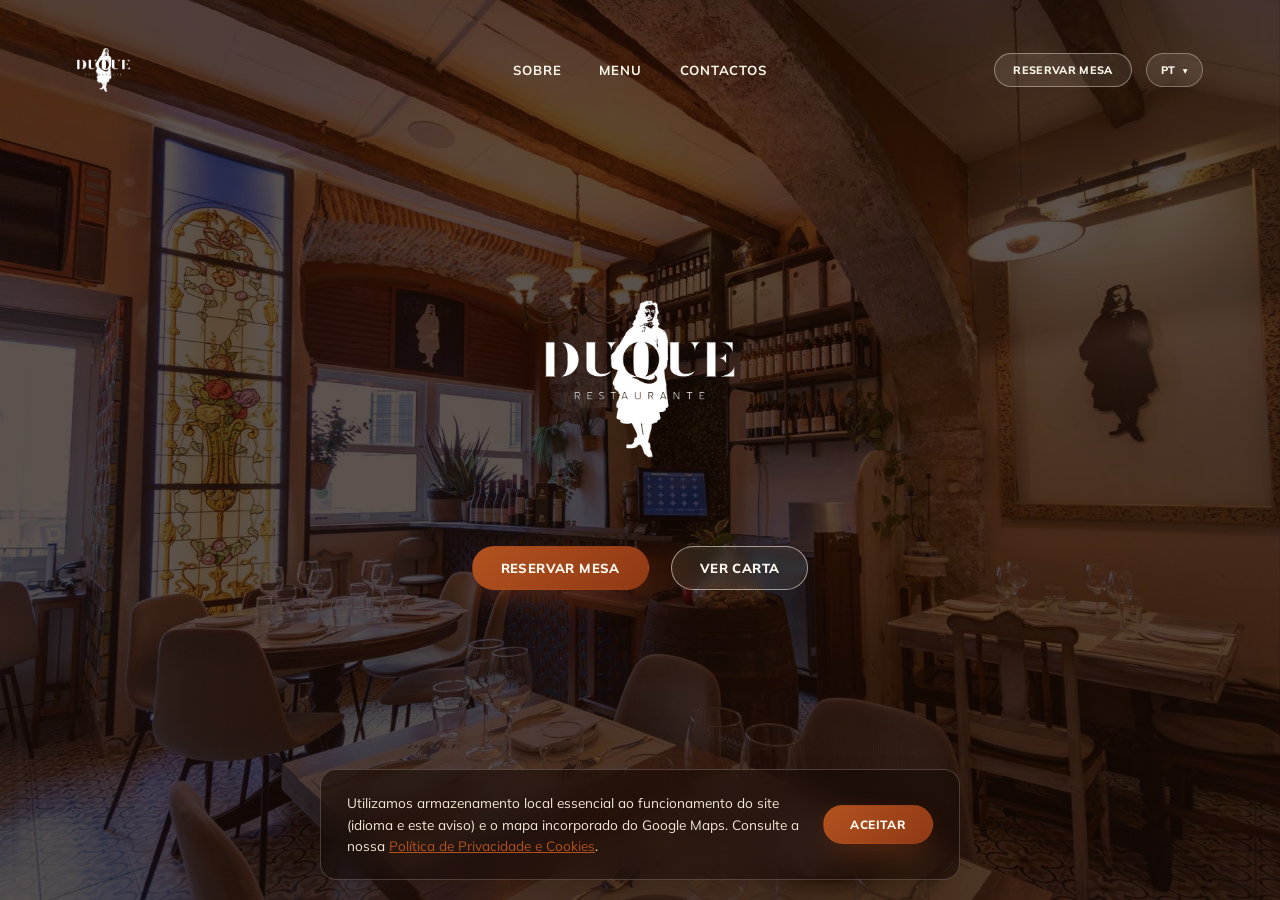
<file: SITE DUQUE (publicar)/index.html>
<!DOCTYPE html>
<html lang="pt">
<head>
<meta charset="UTF-8">
<meta name="viewport" content="width=device-width, initial-scale=1.0">
<meta name="theme-color" content="#221007">
<title>Restaurante Duque — Traditional Portuguese Restaurant in Central Lisbon</title>
<meta name="description" content="Restaurante Duque is a traditional Portuguese restaurant in the historic center of Lisbon, steps from Largo do Carmo and Chiado. Authentic Portuguese and Mediterranean cuisine, generous petiscos and great value for money in a cozy atmosphere — a top choice among restaurants in Lisbon for visitors and locals alike.">
<link rel="canonical" href="https://www.duquerestaurante.com/">
<link rel="alternate" hreflang="pt" href="https://www.duquerestaurante.com/">
<link rel="alternate" hreflang="en" href="https://www.duquerestaurante.com/">
<link rel="alternate" hreflang="x-default" href="https://www.duquerestaurante.com/">
<meta property="og:type" content="website">
<meta property="og:site_name" content="Restaurante Duque">
<meta property="og:title" content="Restaurante Duque — Traditional Portuguese Restaurant in Central Lisbon">
<meta property="og:description" content="Restaurante Duque is a traditional Portuguese restaurant in the historic center of Lisbon, steps from Largo do Carmo and Chiado. Authentic Portuguese and Mediterranean cuisine, generous petiscos and great value for money in a cozy atmosphere — a top choice among restaurants in Lisbon for visitors and locals alike.">
<meta property="og:url" content="https://www.duquerestaurante.com/">
<meta property="og:image" content="https://www.duquerestaurante.com/assets/img/bg-main.jpg">
<meta property="og:image:width" content="2400">
<meta property="og:image:height" content="1600">
<meta property="og:locale" content="pt_PT">
<meta property="og:locale:alternate" content="en_US">
<meta name="twitter:card" content="summary_large_image">
<meta name="twitter:title" content="Restaurante Duque — Traditional Portuguese Restaurant in Central Lisbon">
<meta name="twitter:description" content="Restaurante Duque is a traditional Portuguese restaurant in the historic center of Lisbon, steps from Largo do Carmo and Chiado. Authentic Portuguese and Mediterranean cuisine, generous petiscos and great value for money in a cozy atmosphere.">
<meta name="twitter:image" content="https://www.duquerestaurante.com/assets/img/bg-main.jpg">
<link rel="icon" type="image/x-icon" href="assets/img/favicon.ico">
<link rel="icon" type="image/png" sizes="16x16" href="assets/img/favicon-16.png">
<link rel="icon" type="image/png" sizes="32x32" href="assets/img/favicon-32.png">
<link rel="apple-touch-icon" sizes="180x180" href="assets/img/favicon-180.png">
<link rel="preload" as="image" href="assets/img/bg-main.jpg" media="(min-width:761px) and (orientation:landscape), (min-width:1025px)">
<link rel="preload" as="image" href="assets/img/bg-main-mobile.jpg" media="(max-width:760px), (min-width:761px) and (max-width:1024px) and (orientation:portrait)">
<link rel="preconnect" href="https://fonts.googleapis.com">
<link rel="preconnect" href="https://fonts.gstatic.com" crossorigin>
<link href="https://fonts.googleapis.com/css2?family=Playfair+Display:ital,wght@0,500;0,600;0,700;1,500&family=Mulish:wght@400;500;600;700;800&display=swap" rel="stylesheet">
<link rel="stylesheet" href="assets/css/style.css?v=134">
<script type="application/ld+json">
{
  "@context": "https://schema.org",
  "@type": "Restaurant",
  "name": "Restaurante Duque",
  "description": "Restaurante Duque is a traditional Portuguese restaurant in the historic center of Lisbon, near Largo do Carmo and Chiado. The menu features authentic Portuguese and Mediterranean cuisine, petiscos and traditional dishes, known for great value for money in a cozy, welcoming atmosphere.",
  "image": "https://www.duquerestaurante.com/assets/img/bg-main.jpg",
  "url": "https://www.duquerestaurante.com/",
  "telephone": "+351213428579",
  "priceRange": "€€",
  "servesCuisine": ["Portuguese", "Mediterranean", "European"],
  "address": {
    "@type": "PostalAddress",
    "streetAddress": "Rua do Duque, n.os 9 e 33",
    "addressLocality": "Lisboa",
    "postalCode": "1200-158",
    "addressCountry": "PT"
  },
  "geo": {
    "@type": "GeoCoordinates",
    "latitude": 38.7127422,
    "longitude": -9.1410089
  },
  "menu": "https://www.duquerestaurante.com/carta-entradas.html",
  "acceptsReservations": "True"
}
</script>
<script type="application/ld+json">
{
  "@context": "https://schema.org",
  "@type": "FAQPage",
  "mainEntity": [
    {
      "@type": "Question",
      "name": "Where is Restaurante Duque located?",
      "acceptedAnswer": {
        "@type": "Answer",
        "text": "Restaurante Duque is located in the historic center of Lisbon, on Rua do Duque, just steps from Largo do Carmo and Chiado — one of the most central and walkable areas of the city."
      }
    },
    {
      "@type": "Question",
      "name": "What type of food does Restaurante Duque serve?",
      "acceptedAnswer": {
        "@type": "Answer",
        "text": "Restaurante Duque serves traditional Portuguese cuisine with Mediterranean influences, including petiscos (Portuguese sharing plates), main courses with meat and fish, and traditional desserts."
      }
    },
    {
      "@type": "Question",
      "name": "Is Restaurante Duque a good value restaurant in Lisbon?",
      "acceptedAnswer": {
        "@type": "Answer",
        "text": "Yes. Restaurante Duque is known among visitors and locals for offering great value for money, with generous portions of authentic Portuguese food at accessible prices in the center of Lisbon."
      }
    },
    {
      "@type": "Question",
      "name": "Does Restaurante Duque accept reservations?",
      "acceptedAnswer": {
        "@type": "Answer",
        "text": "Yes, reservations at Restaurante Duque can be made directly through the restaurant's website or by phone at +351 213 428 579."
      }
    }
  ]
}
</script>
</head>
<body>

<div class="site-bg" aria-hidden="true"></div>

<header class="topbar" id="topbar">
  <div class="topbar__inner">
    <a href="#hero" class="topbar__logo">
      <img src="assets/img/logo-white.png" alt="Restaurante Duque">
    </a>

    <nav class="topbar__nav" id="siteNav">
      <a href="#sobre" data-i18n="nav_sobre">Sobre</a>
      <a href="carta-entradas.html" data-i18n="nav_menu">Menu</a>
      <a href="#reservas" data-i18n="nav_contactos">Contactos</a>
    </nav>

    <div class="topbar__actions">
      <a href="https://reservation.dish.co/widget/hydra-98e1fd00-d6b3-11ec-90c2-99620520130c" class="btn btn--pill topbar__cta" data-i18n="btn_reservar">
        Reservar mesa
      </a>
      <div class="lang-switch" id="langSwitch">
        <button type="button" class="lang-switch__toggle" id="langToggle" aria-haspopup="true" aria-expanded="false">
          <span id="langCurrent">PT</span>
          <span class="lang-switch__chevron">&#9662;</span>
        </button>
        <ul class="lang-switch__menu" id="langMenu">
          <li><button type="button" class="lang-switch__option" data-lang="pt">Português</button></li>
          <li><button type="button" class="lang-switch__option" data-lang="en">English</button></li>
          <li><button type="button" class="lang-switch__option" data-lang="fr">Français</button></li>
          <li><button type="button" class="lang-switch__option" data-lang="es">Español</button></li>
          <li><button type="button" class="lang-switch__option" data-lang="it">Italiano</button></li>
        </ul>
      </div>
    </div>

    <button class="nav-toggle" id="navToggle" aria-label="Abrir menu" aria-expanded="false">
      <span></span><span></span><span></span>
    </button>
  </div>
</header>

<main class="snap" id="snapContainer">

  <!-- SECÇÃO 1 — HERO -->
  <section id="hero" class="section section--hero">
    <div class="section__overlay"></div>
    <div class="hero__content">
      <img class="hero__logo" src="assets/img/logo-white.png" alt="Restaurante Duque — Restaurante">
      <div class="hero__actions">
        <a href="https://reservation.dish.co/widget/hydra-98e1fd00-d6b3-11ec-90c2-99620520130c" class="btn btn--primary">
          <span data-i18n="btn_reservar">Reservar mesa</span>
        </a>
        <a href="carta-entradas.html" class="btn btn--ghost">
          <span data-i18n="btn_ver_carta">Ver carta</span>
        </a>
      </div>
    </div>
  </section>

  <!-- SECÇÃO 2 — SOBRE + PORTFÓLIO -->
  <section id="sobre" class="section section--sobre">
    <div class="section__overlay"></div>
    <div class="sobre__grid">

      <div class="sobre__card">
        <img class="sobre__logo" src="assets/img/logo.png" alt="Restaurante Duque">
        <div class="sobre__body">
          <h2 class="sobre__title" data-i18n="sobre_title">Sobre Nós</h2>
          <p class="sobre__text" data-i18n="sobre_text">
            No coração de Lisboa, a poucos passos do Largo do Carmo, o Duque é um restaurante
            acolhedor onde a tradição portuguesa se encontra com os sabores mediterrânicos. Entre
            pratos principais e uma seleção de petiscos para partilhar, cada refeição é um convite
            a desfrutar. Visite-nos na Rua do Duque, n.os 9 e 33.
          </p>
        </div>
      </div>

      <div class="sobre__slider" id="portfolioSlider">
        <div class="sobre__slider-viewport" id="sliderViewport">
          <div class="slider__track" id="sliderTrack">
            <div class="slider__slide" style="background-image:url('assets/img/gallery-1.jpg')"></div>
            <div class="slider__slide" style="background-image:url('assets/img/gallery-2.jpg')"></div>
            <div class="slider__slide" style="background-image:url('assets/img/gallery-3.jpg')"></div>
            <div class="slider__slide" style="background-image:url('assets/img/gallery-4.jpg')"></div>
            <div class="slider__slide" style="background-image:url('assets/img/gallery-5.jpg')"></div>
            <div class="slider__slide" style="background-image:url('assets/img/gallery-6.jpg')"></div>
            <div class="slider__slide" style="background-image:url('assets/img/gallery-7.jpg')"></div>
            <div class="slider__slide" style="background-image:url('assets/img/gallery-8.jpg')"></div>
          </div>
        </div>
        <button class="slider__arrow slider__arrow--prev" id="sliderPrev" aria-label="Foto anterior">&#10094;</button>
        <button class="slider__arrow slider__arrow--next" id="sliderNext" aria-label="Foto seguinte">&#10095;</button>
        <div class="slider__dots" id="sliderDots"></div>
      </div>

    </div>
  </section>

  <!-- SECÇÃO 3 — 3 CARTÕES FLUTUANTES -->
  <section id="menu" class="section section--menu">
    <div class="section__overlay"></div>
    <div class="cards-shell" id="cardsShell">
      <div class="cards-viewport" id="cardsViewport">
        <div class="cards" id="cardsTrack">

          <div class="card card--float" style="background-image:url('assets/img/card-entradas.jpg?v=2')">
            <div class="card__overlay">
              <div class="card__text">
                <h3 class="card__title" data-i18n="card1_title">Entradas e Petiscos</h3>
                <p class="card__desc" data-i18n="card1_desc">Sabores tradicionais para partilhar</p>
              </div>
              <a href="carta-entradas.html" class="btn btn--primary btn--sm" data-i18n="btn_ver_carta">Ver carta</a>
            </div>
          </div>

          <div class="card card--float" style="background-image:url('assets/img/card-pratos.jpg?v=2')">
            <div class="card__overlay">
              <div class="card__text">
                <h3 class="card__title" data-i18n="card3_title">Pratos Principais</h3>
                <p class="card__desc" data-i18n="card3_desc">Receitas portuguesas feitas com carinho</p>
              </div>
              <a href="carta-pratos.html" class="btn btn--primary btn--sm" data-i18n="btn_ver_carta">Ver carta</a>
            </div>
          </div>

        </div>
      </div>
      <button class="cards__arrow cards__arrow--prev" id="cardsPrev" aria-label="Cartão anterior">&#10094;</button>
      <button class="cards__arrow cards__arrow--next" id="cardsNext" aria-label="Cartão seguinte">&#10095;</button>
    </div>
  </section>

  <!-- SECÇÃO 4 — FEEDBACKS -->
  <section id="feedbacks" class="section section--feedbacks">
    <div class="section__overlay"></div>
    <h2 class="section__title section__title--onimage" data-i18n="feedbacks_title">Feedbacks</h2>

    <button class="t-arrow t-arrow--prev" id="tPrev" aria-label="Feedback anterior">&#10094;</button>
    <button class="t-arrow t-arrow--next" id="tNext" aria-label="Feedback seguinte">&#10095;</button>

    <div class="testimonials" id="testimonials">
      <div class="t-viewport" id="tViewport">
        <div class="t-track" id="tTrack">
          <figure class="testimonial">
            <div class="testimonial__stars">★★★★★</div>
            <blockquote data-i18n="testimonial1">Um lugar encantador na zona alta de Lisboa; espaço original,
              bonito e limpo, com comida tradicional, saborosa e muito económica. Excelente atendimento e uma
              ótima relação custo-benefício.</blockquote>
          </figure>

          <figure class="testimonial">
            <div class="testimonial__stars">★★★★★</div>
            <blockquote data-i18n="testimonial2">Excelente restaurante. Serviço e comida excelente, com porções
              incríveis pelo preço justo. O ambiente é ótimo e a decoração é original. Vamos voltar!</blockquote>
          </figure>

          <figure class="testimonial">
            <div class="testimonial__stars">★★★★★</div>
            <blockquote data-i18n="testimonial3">Um restaurante português com um menu variado, comida deliciosa,
              um serviço e ambiente excecionais. Se procuras algo acessível e com comida portuguesa, este
              restaurante é uma ótima opção.</blockquote>
          </figure>

          <figure class="testimonial">
            <div class="testimonial__stars">★★★★★</div>
            <blockquote data-i18n="testimonial4">O restaurante possui um interior bonito e uma atmosfera
              acolhedora, tornando-o perfeito para um jantar tranquilo.</blockquote>
          </figure>

          <figure class="testimonial">
            <div class="testimonial__stars">★★★★★</div>
            <blockquote data-i18n="testimonial5">Um restaurante português com cardápio variado, comida deliciosa
              e atendimento e ambiente excecionais.</blockquote>
          </figure>
        </div>
      </div>
    </div>
  </section>

  <!-- SECÇÃO 5 — RESERVAS -->
  <section id="reservas" class="section section--reservas">
    <div class="section__overlay"></div>
    <div class="reservas__panel reservas__grid">

      <div class="reservas__left">
        <div class="reservas__intro">
          <h2 data-i18n="reservas_title">Reserve a Sua Mesa</h2>
        </div>

        <div class="reservas__info">
          <ul>
            <li><strong data-i18n="info_morada_label">Morada</strong><br><span data-i18n="info_morada_value">Rua do Duque, n.os 9 e 33<br>1200-158 Lisboa</span></li>
            <li><strong data-i18n="info_contacto_label">Contacto</strong><br><a href="tel:+351213428579">+351 213 428 579</a><br><span class="reservas__note" data-i18n="info_contacto_note">(Rede Móvel Nacional)</span></li>
            <li><strong data-i18n="info_localizacao_label">Localização</strong><br><span data-i18n="info_localizacao_value">Próximo do Largo do Carmo</span></li>
          </ul>
        </div>

        <div class="reservas__social">
          <a href="https://www.instagram.com/restauranteduquelisboa/" class="reservas__social-link" target="_blank" rel="noopener" aria-label="Instagram">
            <svg viewBox="0 0 24 24" fill="currentColor" aria-hidden="true"><path d="M12 2.2c3.2 0 3.6 0 4.9.07 1.2.06 2 .25 2.4.42.6.24 1 .53 1.5 1a4 4 0 0 1 1 1.5c.17.4.36 1.2.42 2.4.06 1.3.07 1.7.07 4.9s-.01 3.6-.07 4.9c-.06 1.2-.25 2-.42 2.4a4 4 0 0 1-1 1.5 4 4 0 0 1-1.5 1c-.4.17-1.2.36-2.4.42-1.3.06-1.7.07-4.9.07s-3.6-.01-4.9-.07c-1.2-.06-2-.25-2.4-.42a4 4 0 0 1-1.5-1 4 4 0 0 1-1-1.5c-.17-.4-.36-1.2-.42-2.4C2.2 15.6 2.2 15.2 2.2 12s.01-3.6.07-4.9c.06-1.2.25-2 .42-2.4a4 4 0 0 1 1-1.5 4 4 0 0 1 1.5-1c.4-.17 1.2-.36 2.4-.42C8.4 2.2 8.8 2.2 12 2.2zm0 1.8c-3.14 0-3.5.01-4.75.07-1 .05-1.5.2-1.86.34-.47.18-.8.4-1.15.75-.35.35-.57.68-.75 1.15-.14.36-.3.87-.34 1.86C3.1 8.5 3.1 8.86 3.1 12s0 3.5.07 4.75c.05 1 .2 1.5.34 1.86.18.47.4.8.75 1.15.35.35.68.57 1.15.75.36.14.87.3 1.86.34C8.5 20.9 8.86 20.9 12 20.9s3.5 0 4.75-.07c1-.05 1.5-.2 1.86-.34.47-.18.8-.4 1.15-.75.35-.35.57-.68.75-1.15.14-.36.3-.87.34-1.86.06-1.25.07-1.61.07-4.75s0-3.5-.07-4.75c-.05-1-.2-1.5-.34-1.86a3 3 0 0 0-.75-1.15 3 3 0 0 0-1.15-.75c-.36-.14-.87-.3-1.86-.34C15.5 3.1 15.14 3.1 12 3.1v.9zM12 7a5 5 0 1 1 0 10 5 5 0 0 1 0-10zm0 1.8a3.2 3.2 0 1 0 0 6.4 3.2 3.2 0 0 0 0-6.4zm5.2-2.6a1.2 1.2 0 1 1 0 2.4 1.2 1.2 0 0 1 0-2.4z"/></svg>
          </a>
          <a href="https://web.facebook.com/restauranteduquelisboa" class="reservas__social-link" target="_blank" rel="noopener" aria-label="Facebook">
            <svg viewBox="0 0 24 24" fill="currentColor" aria-hidden="true"><path d="M13.5 21v-7.6h2.55l.38-2.96h-2.93V8.55c0-.86.24-1.44 1.47-1.44h1.57V4.46A21 21 0 0 0 14.3 4.3c-2.24 0-3.78 1.37-3.78 3.87v2.17H8v2.96h2.52V21h3z"/></svg>
          </a>
        </div>

        <a href="https://reservation.dish.co/widget/hydra-98e1fd00-d6b3-11ec-90c2-99620520130c" class="btn btn--primary reservas__cta">
          <span data-i18n="btn_reservar_agora">Reservar agora</span>
        </a>
      </div>

      <div class="reservas__map">
        <iframe
          class="reservas__map-iframe"
          title="Localização do Restaurante Duque"
          src="https://www.google.com/maps/embed?pb=!1m18!1m12!1m3!1d194.5762111671069!2d-9.14120401894709!3d38.712771999904156!2m3!1f0!2f0!3f0!3m2!1i1024!2i768!4f13.1!3m3!1m2!1s0xd19347f5b748717%3A0x54384ce86dbceb9c!2sDuque!5e0!3m2!1spt-PT!2spt!4v1789569395152!5m2!1spt-PT!2spt"
          loading="lazy"
          referrerpolicy="no-referrer-when-downgrade">
        </iframe>
        <a
          class="reservas__map-static"
          href="https://www.google.com/maps/place/Duque/@38.7127422,-9.1410089,17z/data=!3m1!4b1!4m6!3m5!1s0xd19347f5b748717:0x54384ce86dbceb9c!8m2!3d38.7127422!4d-9.1410089"
          target="_blank" rel="noopener">
          <svg viewBox="0 0 24 24" fill="currentColor" aria-hidden="true"><path d="M12 2C7.86 2 4.5 5.36 4.5 9.5c0 5.5 7.5 12.5 7.5 12.5s7.5-7 7.5-12.5C19.5 5.36 16.14 2 12 2zm0 10.25a2.75 2.75 0 1 1 0-5.5 2.75 2.75 0 0 1 0 5.5z"/></svg>
          <span data-i18n="map_ver_google">Ver localização no Google Maps</span>
        </a>
      </div>

    </div>
  </section>

  <!-- RODAPÉ -->
  <footer class="site-footer" id="siteFooter">
    <div class="section__overlay"></div>
    <img class="site-footer__logo" src="assets/img/logo-white.png" alt="Restaurante Duque">
    <p class="site-footer__copy">&copy; 2026 Restaurante Duque &middot; Cozinha Tradicional Portuguesa. Todos os direitos reservados.</p>
    <a href="privacidade.html" class="site-footer__link">Política de Privacidade e Cookies</a>
  </footer>

</main>

<div class="cookie-banner" id="cookieBanner">
  <p class="cookie-banner__text">
    Utilizamos armazenamento local essencial ao funcionamento do site (idioma e este aviso) e o
    mapa incorporado do Google Maps. Consulte a nossa
    <a href="privacidade.html">Política de Privacidade e Cookies</a>.
  </p>
  <button type="button" class="btn btn--primary cookie-banner__btn" id="cookieAccept">Aceitar</button>
</div>

<script src="assets/js/i18n.js?v=8"></script>
<script src="assets/js/main.js?v=19"></script>
<script src="assets/js/cookie-consent.js?v=2"></script>
</body>
</html>
</file>
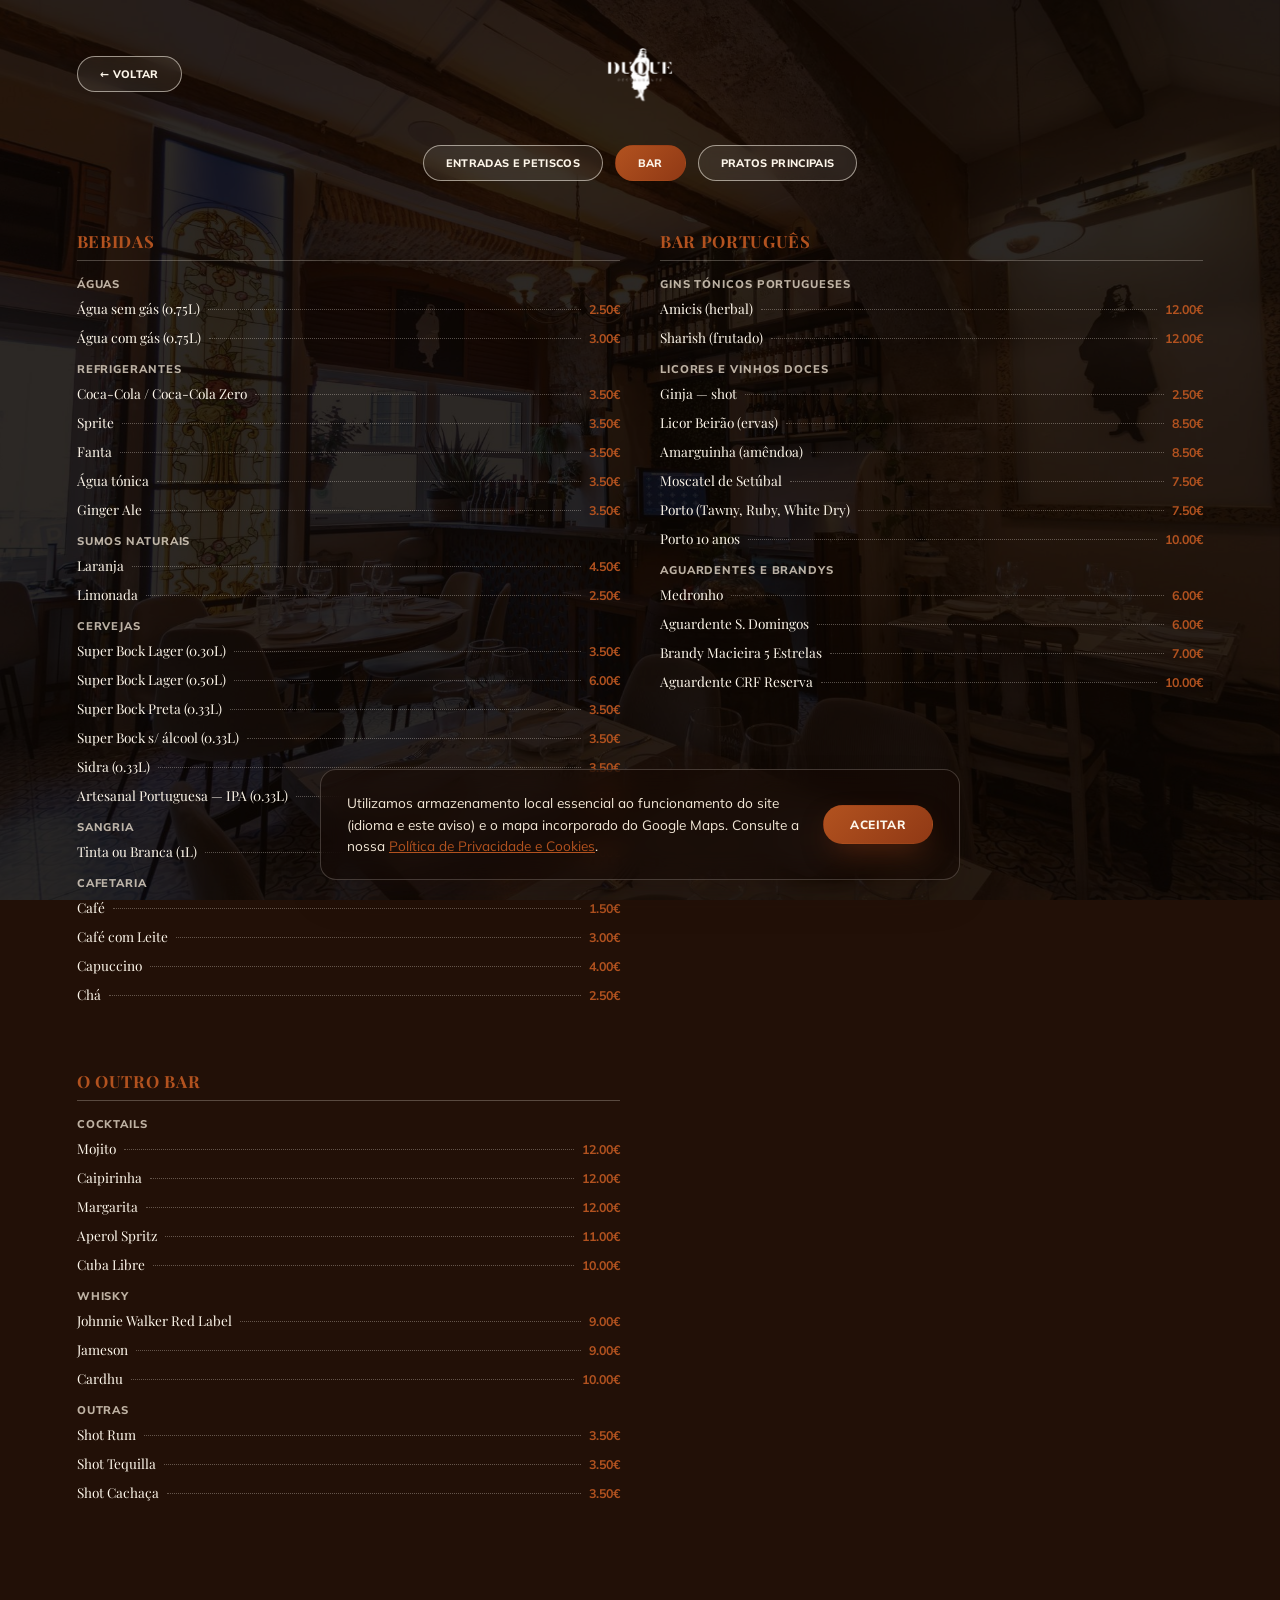
<file: SITE DUQUE (publicar)/carta-bar.html>
<!DOCTYPE html>
<html lang="pt">
<head>
<meta charset="UTF-8">
<meta name="viewport" content="width=device-width, initial-scale=1.0">
<meta name="theme-color" content="#221007">
<title>Restaurante Duque — Bar</title>
<meta name="description" content="Carta do bar do Restaurante Duque em Lisboa — bebidas, bar português e o outro bar.">
<link rel="canonical" href="https://www.duquerestaurante.com/carta-bar.html">
<meta property="og:type" content="website">
<meta property="og:site_name" content="Restaurante Duque">
<meta property="og:title" content="Restaurante Duque — Bar">
<meta property="og:description" content="Carta do bar do Restaurante Duque em Lisboa — bebidas, bar português e o outro bar.">
<meta property="og:url" content="https://www.duquerestaurante.com/carta-bar.html">
<meta property="og:image" content="https://www.duquerestaurante.com/assets/img/bg-main.jpg">
<meta property="og:image:width" content="2400">
<meta property="og:image:height" content="1600">
<meta property="og:locale" content="pt_PT">
<meta name="twitter:card" content="summary_large_image">
<meta name="twitter:title" content="Restaurante Duque — Bar">
<meta name="twitter:description" content="Carta do bar do Restaurante Duque em Lisboa — bebidas, bar português e o outro bar.">
<meta name="twitter:image" content="https://www.duquerestaurante.com/assets/img/bg-main.jpg">
<link rel="icon" type="image/x-icon" href="assets/img/favicon.ico">
<link rel="icon" type="image/png" sizes="16x16" href="assets/img/favicon-16.png">
<link rel="icon" type="image/png" sizes="32x32" href="assets/img/favicon-32.png">
<link rel="apple-touch-icon" sizes="180x180" href="assets/img/favicon-180.png">
<link rel="preload" as="image" href="assets/img/bg-main.jpg" media="(min-width:761px) and (orientation:landscape), (min-width:1025px)">
<link rel="preload" as="image" href="assets/img/bg-main-mobile.jpg" media="(max-width:760px), (min-width:761px) and (max-width:1024px) and (orientation:portrait)">
<link rel="preconnect" href="https://fonts.googleapis.com">
<link rel="preconnect" href="https://fonts.gstatic.com" crossorigin>
<link href="https://fonts.googleapis.com/css2?family=Playfair+Display:ital,wght@0,500;0,600;0,700;1,500&family=Mulish:wght@400;500;600;700;800&display=swap" rel="stylesheet">
<link rel="stylesheet" href="assets/css/style.css?v=134">
<link rel="stylesheet" href="assets/css/carta.css?v=28">
</head>
<body>

<div class="site-bg" aria-hidden="true"></div>
<div class="carta-overlay"></div>

<div class="carta-hero" id="cartaHero">
  <div class="carta-hero__row">
    <a href="index.html" class="carta-back btn btn--ghost" aria-label="Voltar ao início">&#8592; Voltar</a>
    <a href="index.html#hero">
      <img class="carta-hero__logo" src="assets/img/logo-white.png" alt="Restaurante Duque">
    </a>
  </div>
  <nav class="carta-jumpnav" id="cartaJumpNav"></nav>
</div>

<main>
  <div class="carta-content" id="cartaContent"></div>
</main>

<div class="cookie-banner" id="cookieBanner">
  <p class="cookie-banner__text">
    Utilizamos armazenamento local essencial ao funcionamento do site (idioma e este aviso) e o
    mapa incorporado do Google Maps. Consulte a nossa
    <a href="privacidade.html">Política de Privacidade e Cookies</a>.
  </p>
  <button type="button" class="btn btn--primary cookie-banner__btn" id="cookieAccept">Aceitar</button>
</div>

<script>window.CARTA_DIVISION_INDEX = 1;</script>
<script src="assets/js/carta-data.js?v=2"></script>
<script src="assets/js/carta.js?v=9"></script>
<script src="assets/js/cookie-consent.js?v=2"></script>
</body>
</html>
</file>
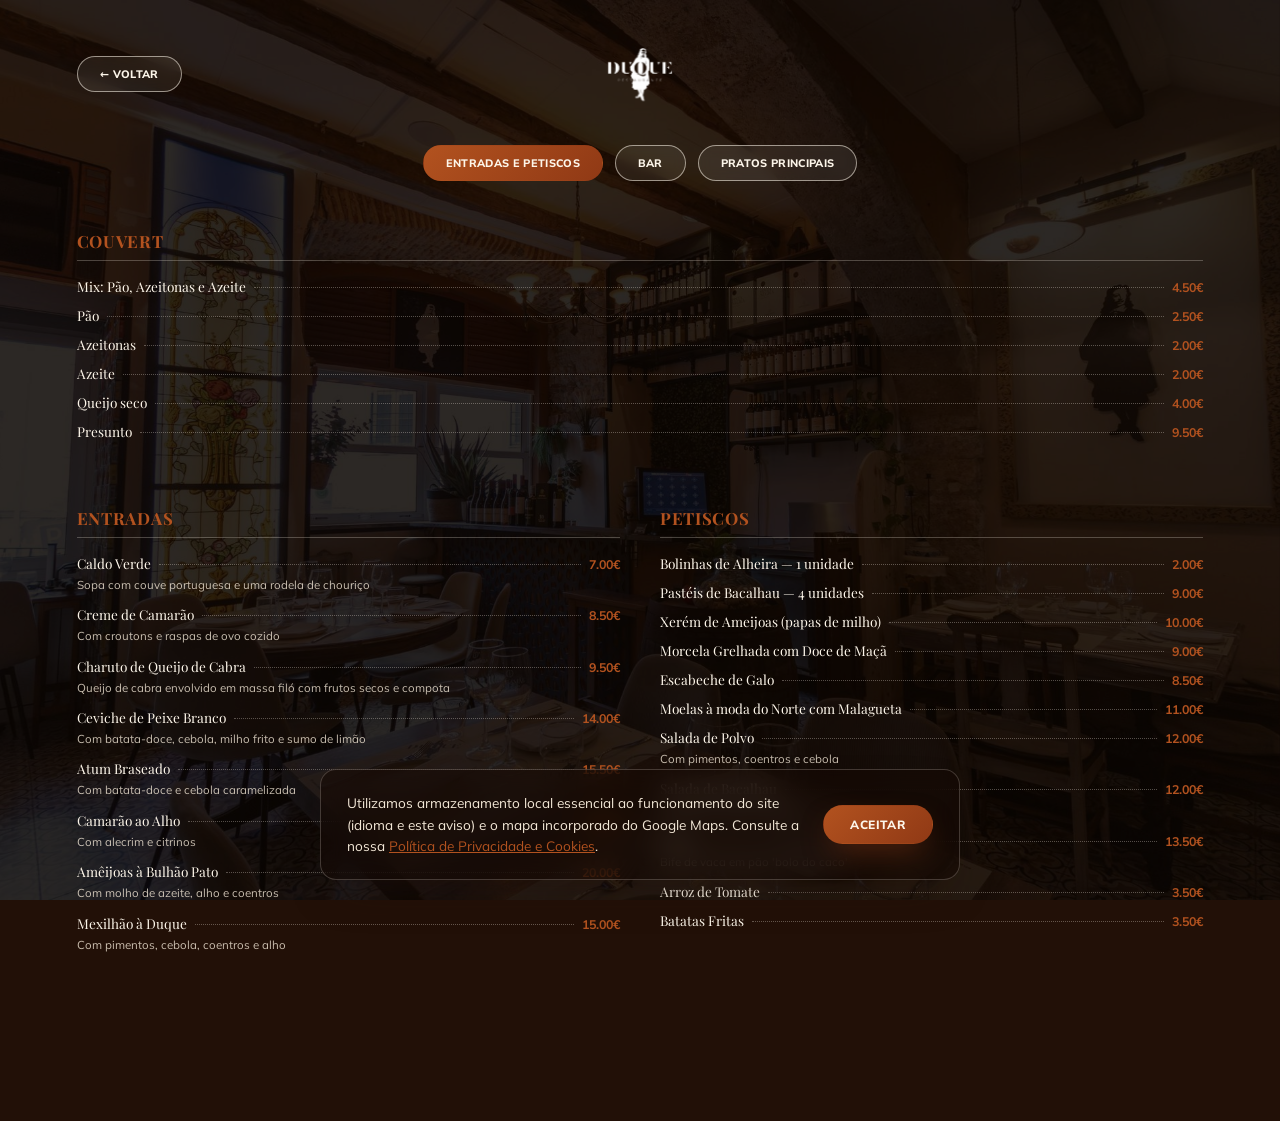
<file: SITE DUQUE (publicar)/carta-entradas.html>
<!DOCTYPE html>
<html lang="pt">
<head>
<meta charset="UTF-8">
<meta name="viewport" content="width=device-width, initial-scale=1.0">
<meta name="theme-color" content="#221007">
<title>Restaurante Duque — Entradas e Petiscos</title>
<meta name="description" content="Entradas, couvert e petiscos do Restaurante Duque em Lisboa.">
<link rel="canonical" href="https://www.duquerestaurante.com/carta-entradas.html">
<meta property="og:type" content="website">
<meta property="og:site_name" content="Restaurante Duque">
<meta property="og:title" content="Restaurante Duque — Entradas e Petiscos">
<meta property="og:description" content="Entradas, couvert e petiscos do Restaurante Duque em Lisboa.">
<meta property="og:url" content="https://www.duquerestaurante.com/carta-entradas.html">
<meta property="og:image" content="https://www.duquerestaurante.com/assets/img/bg-main.jpg">
<meta property="og:image:width" content="2400">
<meta property="og:image:height" content="1600">
<meta property="og:locale" content="pt_PT">
<meta name="twitter:card" content="summary_large_image">
<meta name="twitter:title" content="Restaurante Duque — Entradas e Petiscos">
<meta name="twitter:description" content="Entradas, couvert e petiscos do Restaurante Duque em Lisboa.">
<meta name="twitter:image" content="https://www.duquerestaurante.com/assets/img/bg-main.jpg">
<link rel="icon" type="image/x-icon" href="assets/img/favicon.ico">
<link rel="icon" type="image/png" sizes="16x16" href="assets/img/favicon-16.png">
<link rel="icon" type="image/png" sizes="32x32" href="assets/img/favicon-32.png">
<link rel="apple-touch-icon" sizes="180x180" href="assets/img/favicon-180.png">
<link rel="preload" as="image" href="assets/img/bg-main.jpg" media="(min-width:761px) and (orientation:landscape), (min-width:1025px)">
<link rel="preload" as="image" href="assets/img/bg-main-mobile.jpg" media="(max-width:760px), (min-width:761px) and (max-width:1024px) and (orientation:portrait)">
<link rel="preconnect" href="https://fonts.googleapis.com">
<link rel="preconnect" href="https://fonts.gstatic.com" crossorigin>
<link href="https://fonts.googleapis.com/css2?family=Playfair+Display:ital,wght@0,500;0,600;0,700;1,500&family=Mulish:wght@400;500;600;700;800&display=swap" rel="stylesheet">
<link rel="stylesheet" href="assets/css/style.css?v=134">
<link rel="stylesheet" href="assets/css/carta.css?v=28">
</head>
<body>

<div class="site-bg" aria-hidden="true"></div>
<div class="carta-overlay"></div>

<div class="carta-hero" id="cartaHero">
  <div class="carta-hero__row">
    <a href="index.html" class="carta-back btn btn--ghost" aria-label="Voltar ao início">&#8592; Voltar</a>
    <a href="index.html#hero">
      <img class="carta-hero__logo" src="assets/img/logo-white.png" alt="Restaurante Duque">
    </a>
  </div>
  <nav class="carta-jumpnav" id="cartaJumpNav"></nav>
</div>

<main>
  <div class="carta-content" id="cartaContent"></div>
</main>

<div class="cookie-banner" id="cookieBanner">
  <p class="cookie-banner__text">
    Utilizamos armazenamento local essencial ao funcionamento do site (idioma e este aviso) e o
    mapa incorporado do Google Maps. Consulte a nossa
    <a href="privacidade.html">Política de Privacidade e Cookies</a>.
  </p>
  <button type="button" class="btn btn--primary cookie-banner__btn" id="cookieAccept">Aceitar</button>
</div>

<script>window.CARTA_DIVISION_INDEX = 0;</script>
<script src="assets/js/carta-data.js?v=2"></script>
<script src="assets/js/carta.js?v=9"></script>
<script src="assets/js/cookie-consent.js?v=2"></script>
</body>
</html>
</file>
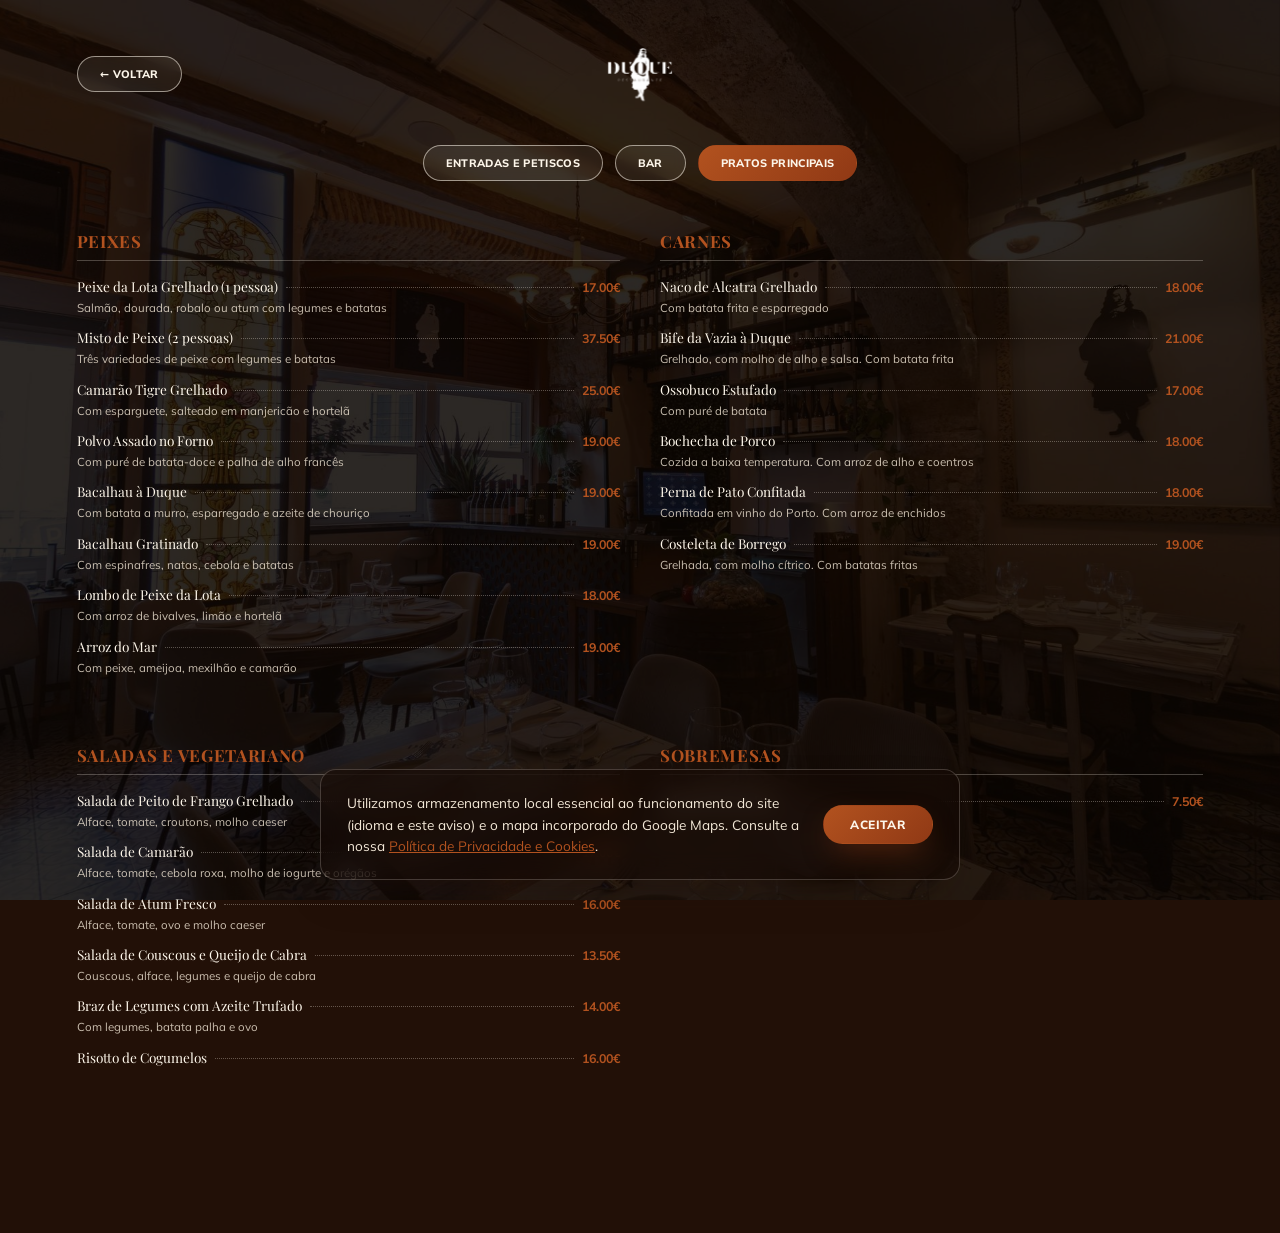
<file: SITE DUQUE (publicar)/carta-pratos.html>
<!DOCTYPE html>
<html lang="pt">
<head>
<meta charset="UTF-8">
<meta name="viewport" content="width=device-width, initial-scale=1.0">
<meta name="theme-color" content="#221007">
<title>Restaurante Duque — Pratos Principais</title>
<meta name="description" content="Pratos principais do Restaurante Duque em Lisboa — carnes, peixes, saladas, vegetariano e sobremesas.">
<link rel="canonical" href="https://www.duquerestaurante.com/carta-pratos.html">
<meta property="og:type" content="website">
<meta property="og:site_name" content="Restaurante Duque">
<meta property="og:title" content="Restaurante Duque — Pratos Principais">
<meta property="og:description" content="Pratos principais do Restaurante Duque em Lisboa — carnes, peixes, saladas, vegetariano e sobremesas.">
<meta property="og:url" content="https://www.duquerestaurante.com/carta-pratos.html">
<meta property="og:image" content="https://www.duquerestaurante.com/assets/img/bg-main.jpg">
<meta property="og:image:width" content="2400">
<meta property="og:image:height" content="1600">
<meta property="og:locale" content="pt_PT">
<meta name="twitter:card" content="summary_large_image">
<meta name="twitter:title" content="Restaurante Duque — Pratos Principais">
<meta name="twitter:description" content="Pratos principais do Restaurante Duque em Lisboa — carnes, peixes, saladas, vegetariano e sobremesas.">
<meta name="twitter:image" content="https://www.duquerestaurante.com/assets/img/bg-main.jpg">
<link rel="icon" type="image/x-icon" href="assets/img/favicon.ico">
<link rel="icon" type="image/png" sizes="16x16" href="assets/img/favicon-16.png">
<link rel="icon" type="image/png" sizes="32x32" href="assets/img/favicon-32.png">
<link rel="apple-touch-icon" sizes="180x180" href="assets/img/favicon-180.png">
<link rel="preload" as="image" href="assets/img/bg-main.jpg" media="(min-width:761px) and (orientation:landscape), (min-width:1025px)">
<link rel="preload" as="image" href="assets/img/bg-main-mobile.jpg" media="(max-width:760px), (min-width:761px) and (max-width:1024px) and (orientation:portrait)">
<link rel="preconnect" href="https://fonts.googleapis.com">
<link rel="preconnect" href="https://fonts.gstatic.com" crossorigin>
<link href="https://fonts.googleapis.com/css2?family=Playfair+Display:ital,wght@0,500;0,600;0,700;1,500&family=Mulish:wght@400;500;600;700;800&display=swap" rel="stylesheet">
<link rel="stylesheet" href="assets/css/style.css?v=134">
<link rel="stylesheet" href="assets/css/carta.css?v=28">
</head>
<body>

<div class="site-bg" aria-hidden="true"></div>
<div class="carta-overlay"></div>

<div class="carta-hero" id="cartaHero">
  <div class="carta-hero__row">
    <a href="index.html" class="carta-back btn btn--ghost" aria-label="Voltar ao início">&#8592; Voltar</a>
    <a href="index.html#hero">
      <img class="carta-hero__logo" src="assets/img/logo-white.png" alt="Restaurante Duque">
    </a>
  </div>
  <nav class="carta-jumpnav" id="cartaJumpNav"></nav>
</div>

<main>
  <div class="carta-content" id="cartaContent"></div>
</main>

<div class="cookie-banner" id="cookieBanner">
  <p class="cookie-banner__text">
    Utilizamos armazenamento local essencial ao funcionamento do site (idioma e este aviso) e o
    mapa incorporado do Google Maps. Consulte a nossa
    <a href="privacidade.html">Política de Privacidade e Cookies</a>.
  </p>
  <button type="button" class="btn btn--primary cookie-banner__btn" id="cookieAccept">Aceitar</button>
</div>

<script>window.CARTA_DIVISION_INDEX = 2;</script>
<script src="assets/js/carta-data.js?v=2"></script>
<script src="assets/js/carta.js?v=9"></script>
<script src="assets/js/cookie-consent.js?v=2"></script>
</body>
</html>
</file>
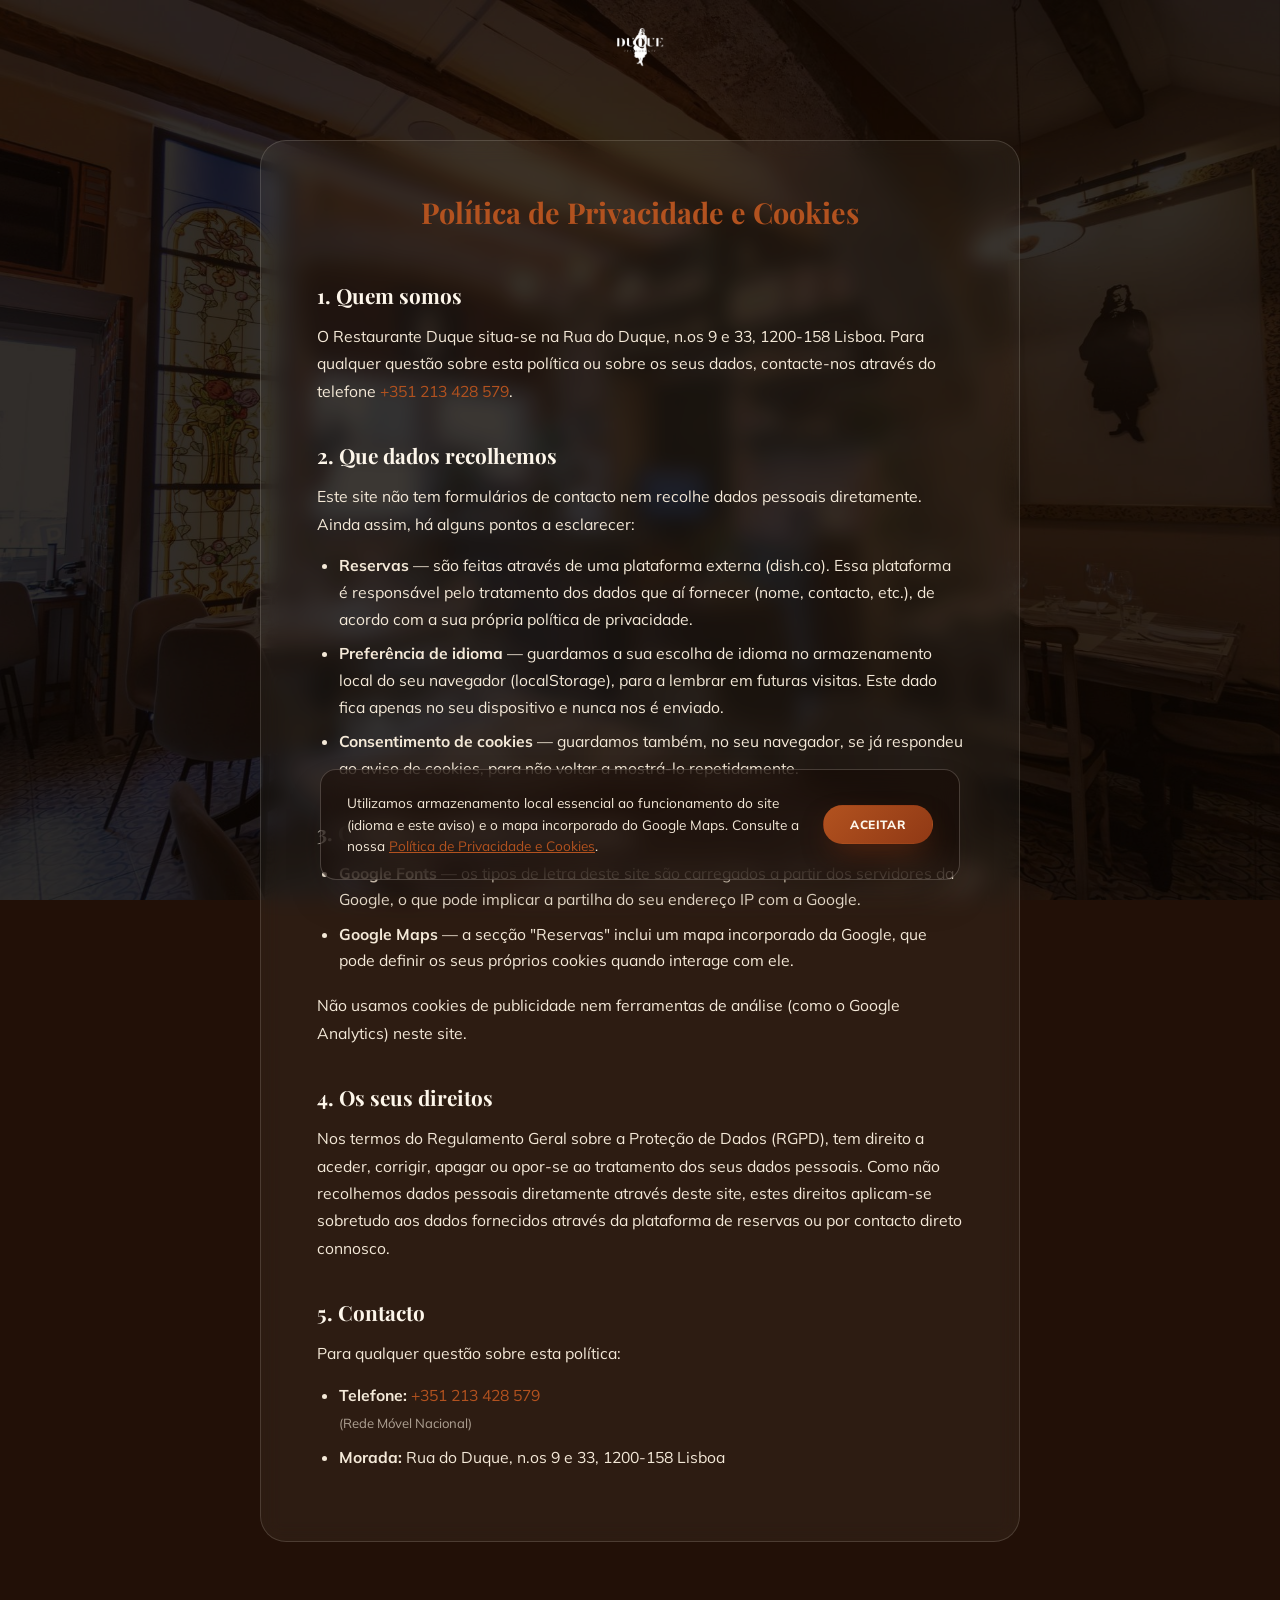
<file: SITE DUQUE (publicar)/privacidade.html>
<!DOCTYPE html>
<html lang="pt">
<head>
<meta charset="UTF-8">
<meta name="viewport" content="width=device-width, initial-scale=1.0">
<meta name="theme-color" content="#221007">
<title>Restaurante Duque — Política de Privacidade e Cookies</title>
<meta name="description" content="Política de Privacidade e Cookies do Restaurante Duque em Lisboa.">
<link rel="canonical" href="https://www.duquerestaurante.com/privacidade.html">
<meta property="og:type" content="website">
<meta property="og:site_name" content="Restaurante Duque">
<meta property="og:title" content="Restaurante Duque — Política de Privacidade e Cookies">
<meta property="og:description" content="Política de Privacidade e Cookies do Restaurante Duque em Lisboa.">
<meta property="og:url" content="https://www.duquerestaurante.com/privacidade.html">
<meta property="og:image" content="https://www.duquerestaurante.com/assets/img/bg-main.jpg">
<meta property="og:locale" content="pt_PT">
<meta name="twitter:card" content="summary_large_image">
<meta name="twitter:title" content="Restaurante Duque — Política de Privacidade e Cookies">
<meta name="twitter:description" content="Política de Privacidade e Cookies do Restaurante Duque em Lisboa.">
<meta name="twitter:image" content="https://www.duquerestaurante.com/assets/img/bg-main.jpg">
<link rel="icon" type="image/x-icon" href="assets/img/favicon.ico">
<link rel="icon" type="image/png" sizes="16x16" href="assets/img/favicon-16.png">
<link rel="icon" type="image/png" sizes="32x32" href="assets/img/favicon-32.png">
<link rel="apple-touch-icon" sizes="180x180" href="assets/img/favicon-180.png">
<link rel="preload" as="image" href="assets/img/bg-main.jpg" media="(min-width:761px) and (orientation:landscape), (min-width:1025px)">
<link rel="preload" as="image" href="assets/img/bg-main-mobile.jpg" media="(max-width:760px), (min-width:761px) and (max-width:1024px) and (orientation:portrait)">
<link rel="preconnect" href="https://fonts.googleapis.com">
<link rel="preconnect" href="https://fonts.gstatic.com" crossorigin>
<link href="https://fonts.googleapis.com/css2?family=Playfair+Display:ital,wght@0,500;0,600;0,700;1,500&family=Mulish:wght@400;500;600;700;800&display=swap" rel="stylesheet">
<link rel="stylesheet" href="assets/css/style.css?v=134">
</head>
<body>

<div class="site-bg" aria-hidden="true"></div>
<div class="legal-overlay"></div>

<div class="legal-topbar">
  <a href="index.html#hero" class="legal-topbar__logo">
    <img src="assets/img/logo-white.png" alt="Restaurante Duque">
  </a>
</div>

<main class="legal-main">
  <article class="legal-card">
    <h1>Política de Privacidade e Cookies</h1>

    <h2>1. Quem somos</h2>
    <p>O Restaurante Duque situa-se na Rua do Duque, n.os 9 e 33, 1200-158 Lisboa. Para qualquer
      questão sobre esta política ou sobre os seus dados, contacte-nos através do telefone
      <a href="tel:+351213428579">+351 213 428 579</a>.</p>

    <h2>2. Que dados recolhemos</h2>
    <p>Este site não tem formulários de contacto nem recolhe dados pessoais diretamente. Ainda
      assim, há alguns pontos a esclarecer:</p>
    <ul>
      <li><strong>Reservas</strong> — são feitas através de uma plataforma externa (dish.co).
        Essa plataforma é responsável pelo tratamento dos dados que aí fornecer (nome, contacto,
        etc.), de acordo com a sua própria política de privacidade.</li>
      <li><strong>Preferência de idioma</strong> — guardamos a sua escolha de idioma no
        armazenamento local do seu navegador (localStorage), para a lembrar em futuras visitas.
        Este dado fica apenas no seu dispositivo e nunca nos é enviado.</li>
      <li><strong>Consentimento de cookies</strong> — guardamos também, no seu navegador, se já
        respondeu ao aviso de cookies, para não voltar a mostrá-lo repetidamente.</li>
    </ul>

    <h2>3. Cookies e serviços de terceiros</h2>
    <ul>
      <li><strong>Google Fonts</strong> — os tipos de letra deste site são carregados a partir
        dos servidores da Google, o que pode implicar a partilha do seu endereço IP com a
        Google.</li>
      <li><strong>Google Maps</strong> — a secção "Reservas" inclui um mapa incorporado da
        Google, que pode definir os seus próprios cookies quando interage com ele.</li>
    </ul>
    <p>Não usamos cookies de publicidade nem ferramentas de análise (como o Google Analytics)
      neste site.</p>

    <h2>4. Os seus direitos</h2>
    <p>Nos termos do Regulamento Geral sobre a Proteção de Dados (RGPD), tem direito a aceder,
      corrigir, apagar ou opor-se ao tratamento dos seus dados pessoais. Como não recolhemos
      dados pessoais diretamente através deste site, estes direitos aplicam-se sobretudo aos
      dados fornecidos através da plataforma de reservas ou por contacto direto connosco.</p>

    <h2>5. Contacto</h2>
    <p>Para qualquer questão sobre esta política:</p>
    <ul>
      <li><strong>Telefone:</strong> <a href="tel:+351213428579">+351 213 428 579</a><br><span class="reservas__note">(Rede Móvel Nacional)</span></li>
      <li><strong>Morada:</strong> Rua do Duque, n.os 9 e 33, 1200-158 Lisboa</li>
    </ul>
  </article>
</main>

<div class="cookie-banner" id="cookieBanner">
  <p class="cookie-banner__text">
    Utilizamos armazenamento local essencial ao funcionamento do site (idioma e este aviso) e o
    mapa incorporado do Google Maps. Consulte a nossa
    <a href="privacidade.html">Política de Privacidade e Cookies</a>.
  </p>
  <button type="button" class="btn btn--primary cookie-banner__btn" id="cookieAccept">Aceitar</button>
</div>

<script src="assets/js/cookie-consent.js?v=2"></script>
</body>
</html>
</file>
<file: SITE DUQUE (publicar)/assets/css/style.css>
/* ==========================================================================
   Restaurante Duque — variáveis
   ========================================================================== */
:root{
  --color-primary:#903915;
  --color-primary-light:#b2521f;
  --color-primary-dark:#6b2a0f;
  --color-cream:#fdf6ea;
  --color-cream-soft:#f4e9d8;
  --color-dark:#221007;
  --color-ink:#2a1a10;
  --shadow-soft:0 20px 45px -20px rgba(34,16,7,.55);
  --shadow-btn:0 12px 30px -10px rgba(144,57,21,.65);
  --radius-lg:26px;
  --radius-md:16px;
  --ff-display:'Playfair Display', Georgia, serif;
  --ff-body:'Mulish', system-ui, -apple-system, sans-serif;
}

*,*::before,*::after{ box-sizing:border-box; }
html{
  scroll-behavior:smooth;
}
html, body{
  overscroll-behavior:none;
}
html:has(.snap), body:has(.snap){
  height:100%;
  overflow:hidden;
}
body{
  margin:0;
  font-family:var(--ff-body);
  color:var(--color-cream);
  background:var(--color-dark);
  -webkit-font-smoothing:antialiased;
}
img{ max-width:100%; display:block; }
a{ color:inherit; text-decoration:none; }
ul{ margin:0; padding:0; list-style:none; }
h1,h2,h3{ font-family:var(--ff-display); margin:0; }

/* ==========================================================================
   Fundo fixo (a mesma fotografia em todas as secções)
   ========================================================================== */
.site-bg{
  position:fixed;
  inset:0;
  z-index:-2;
  background-image:url('../img/bg-main.jpg');
  background-size:cover;
  background-position:center;
  background-repeat:no-repeat;
  transform:translateZ(0);
  -webkit-transform:translateZ(0);
  will-change:transform;
  backface-visibility:hidden;
}
@media (max-width:760px), (min-width:761px) and (max-width:1024px) and (orientation:portrait){
  .site-bg{ background-image:url('../img/bg-main-mobile.jpg'); }
}

.section__overlay{
  position:absolute;
  inset:0;
  z-index:0;
  background:rgba(23,11,5,.7);
  backdrop-filter:saturate(105%);
}

/* ==========================================================================
   Scroll snap — sem scroll contínuo, "stop" no final de cada secção
   ========================================================================== */
.snap{
  height:100vh;
  height:100svh;
  height:calc(var(--vh, 1vh) * 100);
  overflow-y:scroll;
  scroll-snap-type:y mandatory;
  scroll-padding-top:0;
  overscroll-behavior-y:none;
}
.section{
  position:relative;
  min-height:100vh;
  min-height:100svh;
  min-height:calc(var(--vh, 1vh) * 100);
  width:100%;
  display:flex;
  flex-direction:column;
  align-items:center;
  justify-content:center;
  scroll-snap-align:start;
  scroll-snap-stop:always;
  padding:120px 6vw 60px;
  overflow:hidden;
}
.section > *:not(.section__overlay):not(.t-arrow){
  opacity:0;
  transform:translateY(36px);
  transition:opacity .7s ease, transform .7s ease;
}
.section.is-visible > *:not(.section__overlay):not(.t-arrow){
  opacity:1;
  transform:translateY(0);
}
.t-arrow{ opacity:0; }
.section.is-visible .t-arrow{ opacity:1; }
#sobre > .sobre__grid{
  opacity:1;
  transform:none;
  transition:none;
}
#hero > .hero__content{
  opacity:1;
  transform:none;
  transition:none;
}

/* ==========================================================================
   Topbar
   ========================================================================== */
.topbar{
  position:fixed;
  top:0; left:0; right:0;
  z-index:50;
  padding:48px 6vw 22px;
  transition:opacity .5s ease, visibility .5s ease;
  opacity:1;
  visibility:visible;
  pointer-events:none;
}
.topbar.is-hidden{ opacity:0; visibility:hidden; }
.topbar__inner > *{ pointer-events:auto; }
.topbar__inner{
  display:flex;
  align-items:center;
  justify-content:space-between;
  gap:18px;
  max-width:1400px;
  margin:0 auto;
}
.topbar__logo img{ height:44px; width:auto; }

.topbar__actions{ display:flex; align-items:center; gap:14px; }

.lang-switch{ position:relative; }
.lang-switch__toggle{
  display:flex;
  align-items:center;
  gap:7px;
  background:rgba(253,246,234,.1);
  border:1px solid rgba(253,246,234,.32);
  border-radius:999px;
  padding:9px 14px;
  color:var(--color-cream);
  font-family:var(--ff-body);
  font-weight:800;
  font-size:.68rem;
  letter-spacing:.05em;
  cursor:pointer;
  transition:background .3s ease, border-color .3s ease;
}
.lang-switch__toggle:hover{ background:rgba(253,246,234,.18); }
.lang-switch__chevron{
  font-size:.6rem;
  transition:transform .3s ease;
}
.lang-switch.is-open .lang-switch__chevron{ transform:rotate(180deg); }

.lang-switch__menu{
  position:absolute;
  top:calc(100% + 10px);
  left:50%;
  transform:translateX(-50%) translateY(-6px);
  min-width:150px;
  background:var(--color-dark);
  border:1px solid rgba(253,246,234,.2);
  border-radius:14px;
  padding:6px;
  box-shadow:var(--shadow-soft);
  opacity:0;
  visibility:hidden;
  pointer-events:none;
  transition:opacity .25s ease, transform .25s ease, visibility .25s ease;
  z-index:80;
}
.lang-switch.is-open .lang-switch__menu{
  opacity:1;
  visibility:visible;
  pointer-events:auto;
  transform:translateX(-50%) translateY(0);
}
.lang-switch__option{
  display:block;
  width:100%;
  text-align:left;
  background:transparent;
  border:none;
  color:var(--color-cream-soft);
  font-family:var(--ff-body);
  font-weight:700;
  font-size:.85rem;
  letter-spacing:.01em;
  padding:10px 14px;
  border-radius:9px;
  cursor:pointer;
  transition:background .2s ease, color .2s ease;
}
.lang-switch__option:hover{ background:rgba(253,246,234,.08); color:var(--color-cream); }
.lang-switch__option.is-active{ color:var(--color-primary-light); }

.topbar__nav{
  display:flex;
  gap:38px;
  position:absolute;
  left:50%;
  transform:translateX(-50%);
  font-weight:700;
  letter-spacing:.06em;
  text-transform:uppercase;
  font-size:.82rem;
}
.topbar__nav a{
  position:relative;
  padding:4px 0;
}
.topbar__nav a::after{
  content:'';
  position:absolute;
  left:0; right:0; bottom:-3px;
  height:2px;
  background:var(--color-primary-light);
  transform:scaleX(0);
  transform-origin:left;
  transition:transform .3s ease;
}
.topbar__nav a:hover::after{ transform:scaleX(1); }

.btn.topbar__cta{ font-size:.68rem; padding:9px 18px; }

.nav-toggle{
  display:none;
  flex-direction:column;
  justify-content:center;
  gap:5px;
  width:38px;
  height:38px;
  background:rgba(253,246,234,.12);
  border:1px solid rgba(253,246,234,.3);
  border-radius:10px;
  cursor:pointer;
}
.nav-toggle span{
  width:18px;
  height:2px;
  margin:0 auto;
  background:var(--color-cream);
  border-radius:2px;
  transition:transform .3s ease, opacity .3s ease;
}
.nav-toggle.is-open span:nth-child(1){ transform:translateY(7px) rotate(45deg); }
.nav-toggle.is-open span:nth-child(2){ opacity:0; }
.nav-toggle.is-open span:nth-child(3){ transform:translateY(-7px) rotate(-45deg); }

/* ==========================================================================
   Botões animados
   ========================================================================== */
.btn{
  position:relative;
  display:inline-flex;
  align-items:center;
  justify-content:center;
  gap:8px;
  padding:16px 34px;
  border-radius:999px;
  font-family:var(--ff-body);
  font-weight:800;
  font-size:.92rem;
  letter-spacing:.03em;
  text-transform:uppercase;
  border:1px solid transparent;
  cursor:pointer;
  overflow:hidden;
  isolation:isolate;
  transition:transform .35s cubic-bezier(.2,.8,.2,1), box-shadow .35s ease, background .35s ease, color .35s ease;
}
.btn::before{
  content:'';
  position:absolute;
  inset:0;
  z-index:-1;
  background:linear-gradient(115deg, transparent 20%, rgba(255,255,255,.35) 45%, transparent 70%);
  transform:translateX(-120%);
  transition:transform .7s ease;
}
.btn:hover::before{ transform:translateX(120%); }
.btn:hover{ transform:translateY(-3px) scale(1.03); }
.btn:active{ transform:translateY(-1px) scale(.98); }

.btn--primary{
  background:linear-gradient(135deg, var(--color-primary-light), var(--color-primary));
  color:var(--color-cream);
  box-shadow:var(--shadow-btn);
}
.btn--primary:hover{ box-shadow:0 18px 40px -12px rgba(144,57,21,.8); }

.btn--ghost{
  background:rgba(253,246,234,.08);
  color:var(--color-cream);
  border-color:rgba(253,246,234,.55);
  backdrop-filter:blur(6px);
}
.btn--ghost:hover{ background:rgba(253,246,234,.16); border-color:var(--color-cream); }

.btn--pill{
  padding:11px 24px;
  background:rgba(253,246,234,.1);
  border-color:rgba(253,246,234,.4);
  color:var(--color-cream);
}
.btn--pill:hover{ background:var(--color-primary); border-color:var(--color-primary); }

.btn--outline-dark{
  padding:13px 28px;
  background:transparent;
  color:var(--color-primary-dark);
  border-color:var(--color-primary-dark);
}
.btn--outline-dark:hover{ background:var(--color-primary-dark); color:var(--color-cream); }

.btn--sm{ padding:10px 26px; font-size:.78rem; }

/* ==========================================================================
   SECÇÃO 1 — HERO
   ========================================================================== */
.hero__content{
  position:relative;
  z-index:1;
  text-align:center;
  display:flex;
  flex-direction:column;
  align-items:center;
  gap:54px;
  margin-top:-70px;
}
.hero__logo{ width:min(190px, 40vw); filter:drop-shadow(0 18px 40px rgba(0,0,0,.45)); }
.hero__actions{ display:flex; gap:22px; flex-wrap:wrap; justify-content:center; margin-top:34px; }
.hero__actions .btn{ padding:13px 28px; font-size:.82rem; }

/* ==========================================================================
   SECÇÃO 2 — SOBRE + PORTFÓLIO
   ========================================================================== */
.section--sobre{ padding:0; }
.sobre__grid{
  position:relative;
  z-index:1;
  width:100%;
  height:100vh;
  height:100svh;
  height:calc(var(--vh, 1vh) * 100);
  display:grid;
  grid-template-columns:minmax(280px, 560px) 1fr;
  gap:0;
  align-items:stretch;
}
.sobre__card{
  height:100%;
  background:var(--color-cream);
  color:var(--color-ink);
  padding:44px 52px 60px;
  position:relative;
  display:flex;
  flex-direction:column;
  justify-content:flex-start;
  overflow-y:auto;
}
.sobre__logo{ width:56px; margin:26px auto 64px; flex:none; }
.sobre__body{
  flex:1;
  display:flex;
  flex-direction:column;
  justify-content:center;
}
.sobre__title{
  font-size:1.05rem;
  color:var(--color-primary);
  text-align:center;
  margin-bottom:6px;
}
.sobre__text{
  font-size:1.02rem;
  line-height:1.75;
  color:#4a382c;
  text-align:center;
  margin-bottom:14px;
}
.sobre__text:last-child{ margin-bottom:0; }

.sobre__slider{
  position:relative;
  width:100%;
  height:100%;
  overflow:hidden;
}
.sobre__slider-viewport{
  width:100%;
  height:100%;
  overflow:hidden;
}
.sobre__slider::after{
  content:'';
  position:absolute;
  inset:0;
  z-index:2;
  background:rgba(20,9,3,.22);
  pointer-events:none;
}
.slider__track{
  display:flex;
  width:100%;
  height:100%;
  transition:transform .9s cubic-bezier(.65,0,.35,1);
}
.slider__slide{
  flex:0 0 100%;
  height:100%;
  background-size:cover;
  background-position:center;
}
.slider__arrow{
  position:absolute;
  top:50%;
  transform:translateY(-50%);
  z-index:3;
  border:none;
  background:transparent;
  color:var(--color-cream);
  font-size:1.3rem;
  width:auto;
  height:auto;
  padding:10px;
  cursor:pointer;
  display:flex;
  align-items:center;
  justify-content:center;
  transition:color .3s ease, transform .3s ease;
}
.slider__arrow:hover{
  color:var(--color-primary-light);
  transform:translateY(-50%) scale(1.15);
}
.slider__arrow--prev{ left:20px; }
.slider__arrow--next{ right:20px; }

.slider__dots{
  position:absolute;
  bottom:18px; left:50%;
  transform:translateX(-50%);
  display:flex;
  gap:9px;
  z-index:3;
}
.slider__dots span{
  width:8px; height:8px;
  border-radius:50%;
  background:rgba(253,246,234,.45);
  cursor:pointer;
  transition:background .3s ease, transform .3s ease;
}
.slider__dots span.is-active{
  background:var(--color-cream);
  transform:scale(1.3);
}

/* ==========================================================================
   Título de secção genérico
   ========================================================================== */
.section__title{
  position:absolute;
  top:120px;
  left:0;
  right:0;
  z-index:1;
  font-size:clamp(2.6rem, 6vw, 4.2rem);
  color:var(--color-cream);
  text-align:center;
  margin:0;
}

/* ==========================================================================
   SECÇÃO 3 — CARTÕES FLUTUANTES
   ========================================================================== */
.section--menu{ overflow-y:auto; }
.cards-shell{ width:100%; position:relative; }
.cards-viewport{ width:100%; }
.cards__arrow{
  display:none;
  position:absolute;
  top:50%;
  transform:translateY(-50%);
  z-index:3;
  border:none;
  background:transparent;
  color:var(--color-cream);
  font-size:1.3rem;
  padding:10px;
  cursor:pointer;
  align-items:center;
  justify-content:center;
  transition:color .3s ease, transform .3s ease;
}
.cards__arrow:hover{
  color:var(--color-primary-light);
  transform:translateY(-50%) scale(1.15);
}
.cards__arrow--prev{ left:0; }
.cards__arrow--next{ right:0; }
.cards{
  position:relative;
  z-index:1;
  display:flex;
  gap:30px;
  flex-wrap:wrap;
  justify-content:center;
  max-width:1400px;
  margin:0 auto;
}
.card{
  position:relative;
  display:flex;
  align-items:flex-end;
  width:360px;
  height:580px;
  border-radius:var(--radius-lg);
  overflow:hidden;
  background-size:cover;
  background-position:center;
  box-shadow:0 0 60px -10px rgba(178,82,31,.42), 0 26px 50px -18px rgba(10,5,2,.6);
  transition:transform .4s ease, box-shadow .4s ease;
}
.card::before{
  content:'';
  position:absolute;
  inset:0;
  z-index:0;
  background:rgba(10,5,2,.3);
}
.card:hover{
  transform:translateY(-8px);
  box-shadow:0 0 75px -8px rgba(178,82,31,.52), 0 34px 60px -18px rgba(0,0,0,.65);
}
.card__overlay{
  position:relative;
  z-index:1;
  width:100%;
  padding:34px 30px 34px;
  display:flex;
  flex-direction:column;
  align-items:center;
  gap:32px;
  text-align:center;
  background:linear-gradient(180deg, transparent 0%, rgba(20,9,3,.5) 40%, rgba(15,7,3,.92) 100%);
}
.card__text{
  display:flex;
  flex-direction:column;
  gap:1px;
}
.card__desc{
  font-size:.82rem;
  color:var(--color-cream-soft);
  opacity:.85;
  line-height:1.4;
}
.card__title{
  font-size:1.05rem;
  color:var(--color-cream);
  text-transform:uppercase;
  letter-spacing:.02em;
  white-space:nowrap;
}

/* ==========================================================================
   SECÇÃO 4 — FEEDBACKS
   ========================================================================== */
.section--feedbacks{ gap:0; padding-top:60px; }
.testimonials{
  position:relative;
  z-index:1;
  width:100%;
  max-width:680px;
  margin-top:26px;
}
.t-viewport{ overflow:hidden; }
.t-track{
  display:flex;
  transition:transform .6s cubic-bezier(.65,0,.35,1);
}
.testimonial{
  flex:0 0 100%;
  margin:0;
  text-align:center;
  padding:20px 30px;
}
.testimonial__stars{
  color:var(--color-primary-light);
  font-size:1.1rem;
  letter-spacing:4px;
  margin-bottom:10px;
}
.testimonial blockquote{
  margin:0;
  font-family:var(--ff-display);
  font-style:italic;
  font-size:clamp(0.92rem, 1.7vw, 1.2rem);
  line-height:1.5;
  color:var(--color-cream);
}
.testimonial blockquote::before{ content:'\201C'; }
.testimonial blockquote::after{ content:'\201D'; }
.t-arrow{
  position:absolute;
  top:calc(50% + 26px);
  transform:translateY(-50%);
  z-index:2;
  width:auto; height:auto;
  border:none;
  background:transparent;
  color:var(--color-primary);
  font-size:1.3rem;
  cursor:pointer;
  padding:10px;
  display:flex; align-items:center; justify-content:center;
  transition:color .3s ease, transform .3s ease, opacity .5s ease;
}
.t-arrow--prev{ left:3vw; }
.t-arrow--next{ right:3vw; }
.t-arrow:hover{
  color:var(--color-primary-light);
  transform:translateY(-50%) scale(1.15);
}

/* ==========================================================================
   SECÇÃO 5 — RESERVAS
   ========================================================================== */
.section--reservas{ padding-left:6vw; padding-right:6vw; }
.reservas__panel{
  background:rgba(253,246,234,.05);
  border:1px solid rgba(253,246,234,.16);
  backdrop-filter:blur(8px);
  border-radius:var(--radius-lg);
  padding:34px;
  box-shadow:0 0 75px -12px rgba(178,82,31,.38);
}
.reservas__grid{
  position:relative;
  z-index:1;
  width:100%;
  max-width:1380px;
  height:80vh;
  min-height:540px;
  display:grid;
  grid-template-columns:1fr 1.15fr;
  grid-template-rows:minmax(0, 1fr);
  gap:24px;
}
.reservas__left{
  position:relative;
  grid-column:1;
  grid-row:1;
  display:flex;
  flex-direction:column;
  justify-content:flex-start;
  gap:36px;
}
.reservas__intro{
  display:flex;
  flex-direction:column;
  align-items:flex-start;
  gap:16px;
  margin-top:18px;
}
.reservas__intro h2{
  font-size:clamp(1.4rem, 2.2vw, 1.9rem);
  color:var(--color-primary-light);
}
.reservas__info{
  display:flex;
  flex-direction:column;
  align-items:flex-start;
  margin-top:22px;
}
.reservas__cta{
  margin-top:auto;
}
.reservas__info ul{ display:flex; flex-direction:column; gap:20px; }
.reservas__info li{ font-size:1.28rem; line-height:1.7; color:var(--color-cream-soft); }
.reservas__info strong{ color:var(--color-cream); }
.reservas__info a:hover{ color:var(--color-primary-light); }
.reservas__note{
  display:inline-block;
  margin-top:4px;
  font-size:.82rem;
  color:var(--color-cream-soft);
  opacity:.65;
}

.reservas__social{ display:flex; gap:14px; }
.reservas__social-link{
  display:flex;
  align-items:center;
  justify-content:center;
  width:42px;
  height:42px;
  border-radius:50%;
  border:1px solid rgba(253,246,234,.3);
  color:var(--color-cream-soft);
  transition:color .3s ease, border-color .3s ease, transform .3s ease;
}
.reservas__social-link svg{ width:20px; height:20px; }
.reservas__social-link:hover{
  color:var(--color-primary-light);
  border-color:var(--color-primary-light);
  transform:translateY(-3px);
}

.reservas__map{
  grid-column:2;
  grid-row:1;
  border-radius:var(--radius-md);
  overflow:hidden;
  position:relative;
}
.reservas__map iframe{ width:100%; height:100%; border:0; filter:saturate(.9) contrast(1.05); }
.reservas__map-static{
  display:none;
  width:100%;
  height:100%;
  flex-direction:column;
  align-items:center;
  justify-content:center;
  gap:14px;
  text-align:center;
  padding:24px;
  background:linear-gradient(160deg, rgba(144,57,21,.35), rgba(20,9,3,.85)), var(--color-dark);
  color:var(--color-cream);
  font-weight:700;
  font-size:.95rem;
  transition:opacity .3s ease;
}
.reservas__map-static svg{ width:34px; height:34px; color:var(--color-primary-light); }
.reservas__map-static:hover{ opacity:.85; }

/* ==========================================================================
   RODAPÉ
   ========================================================================== */
.site-footer{
  position:relative;
  width:100%;
  min-height:130px;
  scroll-snap-align:start;
  scroll-snap-stop:always;
  display:flex;
  flex-direction:column;
  align-items:center;
  justify-content:center;
  gap:10px;
  padding:28px 6vw;
  text-align:center;
  overflow:hidden;
}
.site-footer__logo{ position:relative; z-index:1; width:40px; opacity:.9; }
.site-footer__copy{
  position:relative;
  z-index:1;
  font-size:.72rem;
  color:var(--color-cream-soft);
  opacity:.75;
  max-width:560px;
}
.site-footer__link{
  position:relative;
  z-index:1;
  font-size:.7rem;
  color:var(--color-cream-soft);
  text-decoration:underline;
  opacity:.85;
  transition:color .3s ease, opacity .3s ease;
}
.site-footer__link:hover{ color:var(--color-primary-light); opacity:1; }

/* ==========================================================================
   COOKIE BANNER
   ========================================================================== */
.cookie-banner{
  position:fixed;
  left:20px;
  right:20px;
  bottom:20px;
  z-index:200;
  max-width:640px;
  margin:0 auto;
  background:rgba(20,9,3,.55);
  backdrop-filter:blur(14px);
  border:1px solid rgba(253,246,234,.2);
  border-radius:var(--radius-md);
  padding:22px 26px;
  display:flex;
  flex-wrap:wrap;
  align-items:center;
  gap:18px;
  justify-content:space-between;
  box-shadow:var(--shadow-soft);
  opacity:0;
  visibility:hidden;
  transform:translateY(20px);
  transition:opacity .4s ease, transform .4s ease, visibility .4s ease;
}
.cookie-banner.is-visible{
  opacity:1;
  visibility:visible;
  transform:translateY(0);
}
.cookie-banner__text{
  flex:1 1 320px;
  font-size:.85rem;
  line-height:1.6;
  color:var(--color-cream-soft);
  margin:0;
}
.cookie-banner__text a{ color:var(--color-primary-light); text-decoration:underline; }
.cookie-banner__btn{ flex:none; padding:11px 26px; font-size:.75rem; }

/* ==========================================================================
   PÁGINA — POLÍTICA DE PRIVACIDADE
   ========================================================================== */
.legal-overlay{
  position:fixed;
  inset:0;
  z-index:0;
  background:rgba(10,5,2,.84);
  pointer-events:none;
}
.legal-topbar{
  position:fixed;
  top:0; left:0; right:0;
  z-index:50;
  padding:28px 6vw;
  text-align:center;
}
.legal-topbar__logo{ display:inline-block; }
.legal-topbar__logo img{ height:38px; width:auto; }
.legal-main{
  position:relative;
  z-index:1;
  min-height:100vh;
  min-height:100svh;
  min-height:calc(var(--vh, 1vh) * 100);
  display:flex;
  justify-content:center;
  padding:140px 6vw 100px;
}
.legal-card{
  width:100%;
  max-width:760px;
  background:rgba(253,246,234,.05);
  border:1px solid rgba(253,246,234,.15);
  backdrop-filter:blur(10px);
  border-radius:var(--radius-lg);
  padding:52px 56px;
}
.legal-card h1{
  font-family:var(--ff-display);
  font-size:clamp(1.4rem, 2.4vw, 1.8rem);
  color:var(--color-primary-light);
  text-align:center;
  margin-bottom:50px;
}
.legal-card h2{
  font-family:var(--ff-display);
  font-size:1.3rem;
  color:var(--color-cream);
  margin:36px 0 14px;
}
.legal-card h2:first-of-type{ margin-top:0; }
.legal-card p{
  font-size:.98rem;
  line-height:1.75;
  color:var(--color-cream-soft);
  margin:0 0 14px;
}
.legal-card ul{ margin:0 0 18px 22px; padding:0; list-style:disc; }
.legal-card li{
  font-size:.98rem;
  line-height:1.7;
  color:var(--color-cream-soft);
  margin-bottom:8px;
}
.legal-card a{ color:var(--color-primary-light); }
.legal-card table{ width:100%; border-collapse:collapse; margin:18px 0 28px; font-size:.88rem; }
.legal-card th, .legal-card td{ text-align:left; padding:10px 12px; border-bottom:1px solid rgba(253,246,234,.15); color:var(--color-cream-soft); }
.legal-card th{ color:var(--color-cream); font-weight:800; }

/* ==========================================================================
   Responsivo
   ========================================================================== */
@media (max-width:960px), (min-width:961px) and (max-width:1024px) and (orientation:portrait){
  .sobre__grid{ grid-template-columns:1fr; grid-template-rows:1fr 1fr; height:100vh; height:100svh; height:calc(var(--vh, 1vh) * 100); gap:0; }
  .sobre__card{ height:100%; max-height:none; padding:44px 34px; }
  .sobre__slider{ height:100%; }
  .reservas__grid{
    grid-template-columns:1fr;
    grid-template-rows:auto auto;
    height:auto;
  }
  .reservas__map{ grid-column:1; grid-row:2; height:340px; }
  .reservas__map-iframe{ display:none; }
  .reservas__map-static{ display:flex; }
}

@media (max-width:760px), (min-width:761px) and (max-width:1024px) and (orientation:portrait){
  .topbar__nav{ display:none; }
  .nav-toggle{ display:flex; }
  .topbar__actions{ display:none; }

  .topbar.nav-open .topbar__nav{
    display:flex;
    position:fixed;
    inset:0;
    flex-direction:column;
    align-items:center;
    justify-content:center;
    gap:34px;
    background:rgba(20,9,3,.97);
    font-size:1.3rem;
    transform:none;
    left:0; top:0;
  }
  .topbar.nav-open .topbar__actions{
    display:flex;
    flex-direction:column;
    gap:16px;
    position:fixed;
    bottom:64px; left:50%;
    transform:translateX(-50%);
    width:min(300px, 78vw);
    z-index:60;
  }
  .topbar.nav-open .topbar__actions .topbar__cta{ display:none; }
  .topbar.nav-open .topbar__actions .lang-switch{ display:flex; justify-content:center; }
  .topbar.nav-open .lang-switch__menu{
    top:auto;
    bottom:calc(100% + 10px);
    transform:translateX(-50%) translateY(6px);
  }
  .topbar.nav-open .lang-switch.is-open .lang-switch__menu{
    transform:translateX(-50%) translateY(0);
  }
  .section{ padding:110px 6vw 50px; }
  .section--feedbacks{ min-height:auto; padding:90px 6vw 50px; }
  .cards-shell{ max-width:340px; margin:0 auto; }
  .cards-viewport{ overflow:visible; }
  .cards{ display:flex; flex-direction:column; flex-wrap:nowrap; width:100%; gap:24px; }
  .card{ width:100%; max-width:none; height:460px; flex:none; scroll-snap-align:none; scroll-snap-stop:normal; }
  .cards__arrow{ display:none; }
  .testimonials{ margin-top:100px; }
  .t-viewport{
    overflow-x:auto;
    overflow-y:hidden;
    scroll-snap-type:x mandatory;
    scrollbar-width:none;
    -webkit-user-select:none;
    user-select:none;
  }
  .t-viewport::-webkit-scrollbar{ display:none; }
  .t-track{ width:500%; }
  .testimonial{ width:20%; flex:0 0 auto; scroll-snap-align:start; scroll-snap-stop:always; }
  .t-arrow{ font-size:1.1rem; padding:8px; }
  .legal-main{ padding:120px 6vw 70px; }
  .legal-card{ padding:36px 26px; }
  .cookie-banner{ left:14px; right:14px; bottom:14px; padding:18px 20px; }
  .snap{ scroll-snap-type:none; }
  .section{ scroll-snap-align:none; scroll-snap-stop:normal; }
  .section--sobre{ padding:60px 8vw 30px; }
  .sobre__grid{ height:calc(100vh - 90px); height:calc(100svh - 90px); height:calc(var(--vh, 1vh) * 100 - 90px); }
  .sobre__slider{ border-radius:0 0 18px 18px; }
  .sobre__card{ border-radius:18px 18px 0 0; overflow-y:hidden; }
  .sobre__logo{ display:none; }
  .reservas__intro h2{ font-size:1.3rem; }
  .reservas__info li{ font-size:1.05rem; line-height:1.6; }
  .sobre__slider-viewport{
    overflow-x:auto;
    overflow-y:hidden;
    scroll-snap-type:x mandatory;
    scrollbar-width:none;
  }
  .sobre__slider-viewport::-webkit-scrollbar{ display:none; }
  .slider__track{ width:800%; }
  .slider__slide{ width:12.5%; flex:0 0 auto; scroll-snap-align:start; scroll-snap-stop:always; }
}

@media (max-width:480px){
  .hero__actions{ flex-direction:column; width:100%; }
  .hero__actions .btn{ width:100%; }
  .sobre__card{ padding:16px 24px; }
  .sobre__title{ font-size:1rem; margin-bottom:4px; }
  .sobre__text{ font-size:.92rem; line-height:1.55; }
}
</file>
<file: SITE DUQUE (publicar)/assets/css/carta.css>
/* ==========================================================================
   Página da Carta — layout próprio (scroll normal, sem snap)
   ========================================================================== */
html{ height:auto; overflow-x:hidden; }
body{ height:auto; }

main{
  display:block;
  opacity:1;
  transform:translateX(0);
  transition:opacity .22s cubic-bezier(.22,1,.36,1), transform .22s cubic-bezier(.22,1,.36,1);
}
body.carta-fade-init .carta-hero,
body.carta-leave-next .carta-hero,
body.carta-leave-prev .carta-hero,
body.carta-enter-next .carta-hero,
body.carta-enter-prev .carta-hero{
  opacity:0;
}
body.carta-fade-init main{
  opacity:0;
}
body.carta-leave-next main,
body.carta-enter-prev main{
  opacity:0;
  transform:translateX(-36px);
}
body.carta-leave-prev main,
body.carta-enter-next main{
  opacity:0;
  transform:translateX(36px);
}

.carta-overlay{
  position:fixed;
  inset:0;
  z-index:0;
  background:rgba(10,5,2,.86);
  pointer-events:none;
}

.carta-hero{
  position:fixed;
  top:48px;
  left:0;
  right:0;
  z-index:40;
  text-align:center;
  transition:opacity .22s ease, visibility .22s ease;
  opacity:1;
  visibility:visible;
}
.carta-hero.is-hidden{
  opacity:0;
  visibility:hidden;
  pointer-events:none;
}
.carta-hero__row{ position:relative; display:flex; align-items:center; justify-content:center; }
.carta-hero__logo{ width:64px; margin:0 auto; }
.carta-back{
  position:absolute;
  left:6vw;
  top:50%;
  transform:translateY(-50%);
  padding:10px 22px;
  font-size:.68rem;
}
.carta-back:hover{ transform:translateY(-50%) translateY(-3px) scale(1.03); }

.carta-jumpnav{
  display:flex;
  justify-content:center;
  flex-wrap:wrap;
  gap:12px;
  margin-top:44px;
}
.carta-jumpnav__btn{
  padding:10px 22px;
  font-size:.68rem;
}
.carta-jumpnav__btn.is-active{
  background:linear-gradient(135deg, var(--color-primary-light), var(--color-primary));
  border-color:transparent;
  pointer-events:none;
}

.carta-content{
  position:relative;
  z-index:1;
  max-width:1400px;
  margin:0 auto;
  padding:230px 6vw 100px;
}

.menu-division{ margin-bottom:90px; }
.menu-division:last-child{ margin-bottom:0; }
.menu-division__title{
  font-family:var(--ff-display);
  font-size:clamp(1.9rem, 3.6vw, 2.8rem);
  color:var(--color-cream);
  text-align:center;
  text-transform:uppercase;
  letter-spacing:.05em;
  margin-bottom:48px;
}
.menu-division__title::after{
  content:'';
  display:block;
  width:56px; height:3px;
  background:var(--color-primary-light);
  margin:20px auto 0;
  border-radius:3px;
}
.menu-division__grid{
  display:grid;
  grid-template-columns:repeat(auto-fit, minmax(320px, 1fr));
  gap:0 60px;
}
.menu-division__grid--compact{
  grid-template-columns:repeat(2, 1fr);
  align-items:start;
  gap:0 40px;
}
.menu-division__grid--compact .menu-category--wide{
  grid-column:1 / -1;
}
.menu-division__grid--compact .menu-category__title{
  font-size:1.05rem;
  margin-bottom:16px;
  padding-bottom:8px;
}
.menu-division__grid--compact .menu-subgroup__title{ font-size:.7rem; margin:16px 0 8px; }
.menu-division__grid--compact .menu-item{ margin-bottom:11px; }
.menu-division__grid--compact .menu-item__name{ font-size:.85rem; }
.menu-division__grid--compact .menu-item__price{ font-size:.78rem; }
.menu-division__grid--compact .menu-item__desc{ font-size:.72rem; }

.menu-category{
  break-inside:avoid;
  margin-bottom:56px;
}
.menu-category__title{
  font-family:var(--ff-display);
  font-size:1.5rem;
  color:var(--color-primary-light);
  text-transform:uppercase;
  letter-spacing:.04em;
  padding-bottom:12px;
  margin-bottom:22px;
  border-bottom:1px solid rgba(253,246,234,.25);
}

.menu-subgroup__title{
  font-family:var(--ff-body);
  font-weight:800;
  font-size:.78rem;
  letter-spacing:.08em;
  text-transform:uppercase;
  color:var(--color-cream-soft);
  opacity:.75;
  margin:22px 0 12px;
}
.menu-subgroup:first-child .menu-subgroup__title{ margin-top:0; }

.menu-item{ margin-bottom:16px; }
.menu-item__row{
  display:flex;
  align-items:baseline;
  gap:8px;
}
.menu-item__name{
  font-family:var(--ff-display);
  font-size:1.05rem;
  color:var(--color-cream);
}
.menu-item__leader{
  flex:1;
  border-bottom:1px dotted rgba(253,246,234,.3);
  transform:translateY(-4px);
}
.menu-item__price{
  font-family:var(--ff-body);
  font-weight:700;
  font-size:.95rem;
  color:var(--color-primary-light);
  white-space:nowrap;
}
.menu-item__desc{
  font-size:.88rem;
  line-height:1.55;
  color:var(--color-cream-soft);
  opacity:.8;
  margin-top:4px;
}

@media (max-width:760px), (min-width:761px) and (max-width:1024px) and (orientation:portrait){
  .carta-hero{ top:80px; }
  .carta-hero__logo{ width:46px; }
  .carta-back{ left:4vw; font-size:.62rem; padding:8px 14px; }
  .carta-jumpnav{ margin-top:26px; gap:8px; padding:0 4vw; }
  .carta-jumpnav__btn{ padding:8px 14px; font-size:.62rem; }
  .carta-content{ padding:300px 6vw 60px; }
  .menu-division{ margin-bottom:64px; }
  .menu-division__grid{ grid-template-columns:1fr; }
  .menu-division__grid--compact{ grid-template-columns:1fr; }
}
</file>
